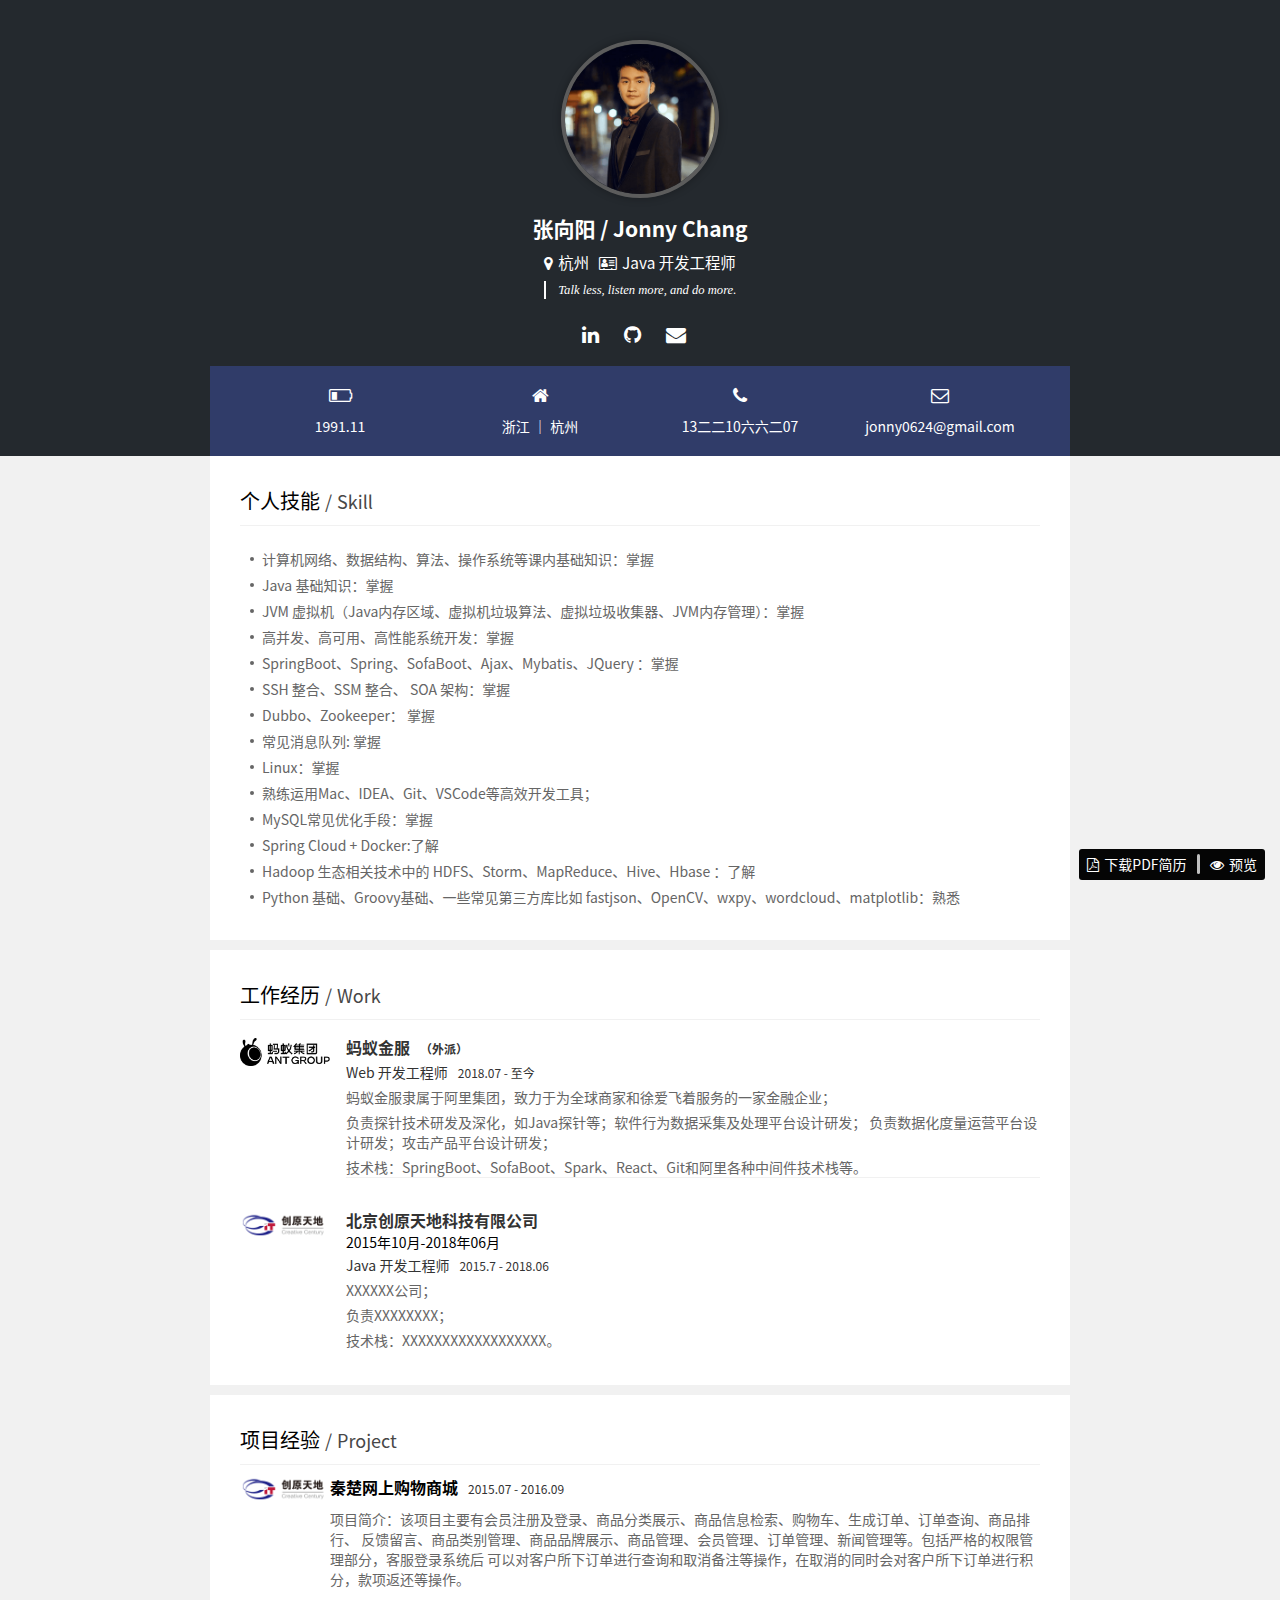
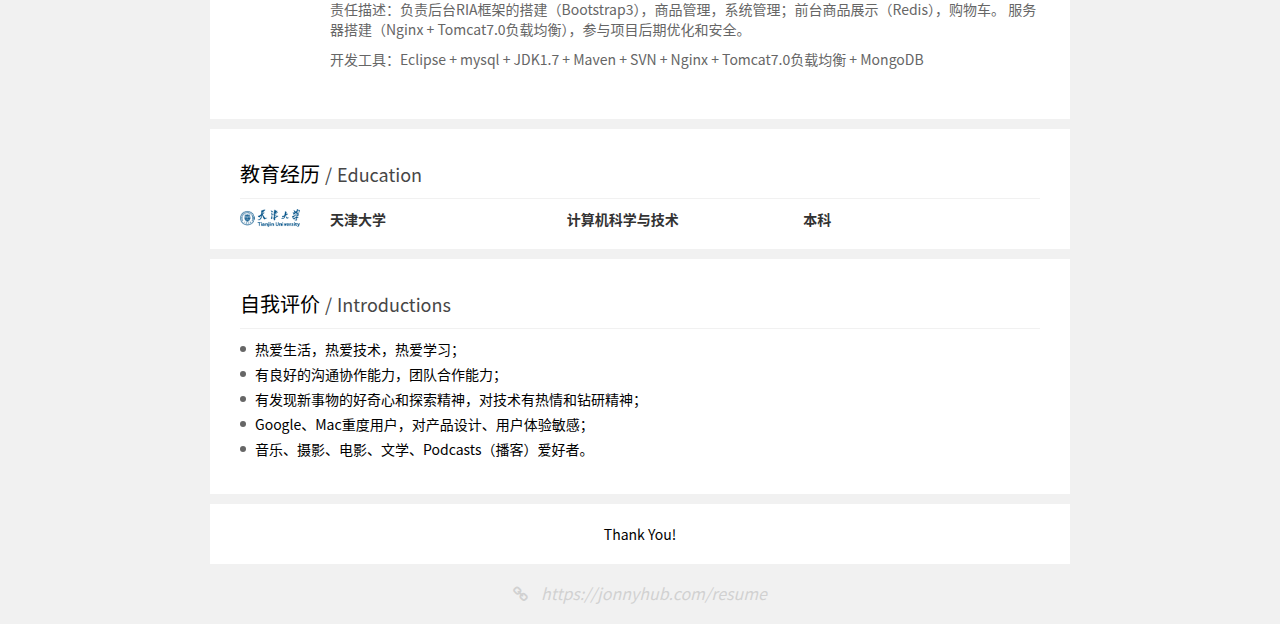
<file: index.html>
<!DOCTYPE html>
<html lang="en">

<head>
	<meta charset="UTF-8">
	<!--[if IE]><meta http-equiv="X-UA-Compatible" content="IE=edge,chrome=1"><![endif]-->
	<meta http-equiv="X-UA-Compatible" content="IE=edge">
	<meta name="viewport" content="width=device-width, initial-scale=1, maximum-scale=1, user-scalable=no">
	<meta content="yes" name="apple-mobile-web-app-capable">
	<meta content="black" name="apple-mobile-web-app-status-bar-style">
	<meta content="telephone=no" name="format-detection">
	<meta content="email=no" name="format-detection">
	<meta name="Keywords" content="张向阳,个人简历,Java简历,resume,Java 开发工程师,web developer,web,架构师">
	<meta name="description" content="张向阳的个人简历, 应聘Web工程师开发岗位">
	<title>张向阳 | 个人简历</title>
	<link href="./css/font-awesome-4.7.0.min.css" rel="stylesheet">
	<link rel="stylesheet" href="./css/resume.css">
	<style>
		html,
		body {
			height: 100%；
		}
	</style>
</head>

<body>
	<!--[if lte IE 9]>
    <div class="browser-tips">
      <h1>MAKE BROWSER GREAT AGAIN!</h1>
      <p>本网站使用了大量的CSS3效果</p>
      <p>为了更好的体验，请使用最新版本的现代浏览器访问本网站!</p>
	  <p>立即下载<a class="browser-download-alink" target="_blank" title="下载Chrome" href="http://www.google.com/chrome/">
		Google Chrome</a>或<a class="browser-download-alink" target="_blank" title="下载Internet Explorer"
		href="http://windows.microsoft.com/zh-cn/internet-explorer/download-ie">Internet Explorer</a></p>
    </div>
	<![endif]-->
	<div id="download" class="resume-download">
		<a href="./src/pdf/resume.pdf" download="Web开发工程师-张向阳-13221066206.pdf" class="resume-download-link"
			title="下载PDF简历"><i class="fa fa-file-pdf-o" aria-hidden="true"></i>下载PDF简历</a>
		<span class="resume-download-split">&nbsp;</span>
		<a href="./src/pdf/resume.pdf" target="_blank" class="resume-download-link" title="预览"><i class="fa fa-eye"
				aria-hidden="true"></i>预览</a>
	</div>
	<!-- /resume-download-pdf -->
	<a id="btnBackToTop" class="btn-back-to-up" title="返回顶部"><i class="fa fa-arrow-up icon-arrow-up"
			aria-hidden="true"></i>Back To Top</a>
	<!-- /btn-back-to-top -->
	<section id="resume" class="resume-container">
		<header class="r-header" id="header">
			<div class="header-pic">
				<img src="./images/my_photo_1.png" alt="Chang Chun Xie">
			</div>
			<!-- /header-pic -->
			<div class="header-info">
				<h1 class="name">张向阳 / Jonny Chang</h1>
				<h2 class="title"><i class="fa fa-map-marker"></i><span class="location">杭州</span><i
						class="fa fa-address-card-o"></i><span class="position">Java 开发工程师</span></h2>
			</div>
			<!-- /header-info -->
			<div class="header-description flex">
				<blockquote>Talk less, listen more, and do more.</blockquote>
			</div>
			<!-- /header-description-->
			<ul class="flex header-sns">
				<li class="item-sns"><a href="https://www.linkedin.com/in/chacexie/" class="btn btn-social-linkedin"
						target="_blank" title="Linkedin"><i class="fa fa-linkedin" aria-hidden="true"></i></a></li>
				<li class="item-sns"><a href="https://github.com/hellenhub" class="btn btn-social-github" target="_blank"
						title="Github"><i class="fa fa-github" aria-hidden="true"></i></a></li>
				<li class="item-sns"><a href="mailto:jonny0624@gmail.com" class="btn btn-social-email" target="_blank"
						title="Gmail"><i class="fa fa-envelope" aria-hidden="true"></i></a></li>
			</ul>
			<!-- /header-sns -->
			<ul class="flex r-base-info">
				<li class="flex-1 item-base-info">
					<a class="item-base-block" href="#x">
						<p class="r-base-icon"><i class="fa fa-battery-quarter" aria-hidden="true"></i></p>
						<h4 class="r-base-summary">1991.11</h4>
					</a>
					<!-- /item-base-block -->
				</li>
				<li class="flex-1 item-base-info">
					<a class="item-base-block" href="#x">
						<p class="r-base-icon"><i class="fa fa-home" aria-hidden="true"></i></p>
						<h4 class="r-base-summary">浙江 ｜ 杭州</h4>
					</a>
					<!-- /item-base-block -->
				</li>
				<li class="flex-1 item-base-info">
					<a href="tel:+8613221066206" target="_blank" rel="noopener" title="13二二10六六二06"
						class="item-base-block">
						<p class="r-base-icon"><i class="fa fa-phone" aria-hidden="true"></i></p>
						<h4 class="r-base-summary">13二二10六六二07</h4>
					</a>
					<!-- /item-base-block -->
				</li>
				<li class="flex-1 item-base-info">
					<a href="mailto:jonny0624@gmail.com" target="_blank" title="jonny0624@gmail.com"
						class="item-base-block">
						<p class="r-base-icon"><i class="fa fa-envelope-o" aria-hidden="true"></i></p>
						<h4 class="r-base-summary">jonny0624@gmail.com</h4>
					</a>
					<!-- /item-base-block -->
				</li>
			</ul>
			<!-- /r-base-info -->
		</header>
		<!-- /r-header -->
		<section class="r-section skill" id="skill">
			<h5 class="r-section-title">个人技能<span class="text-slash">/</span><em class="text-title-en">skill</em></h5>
			<ul class="r-skill-list">
				<li class="item-skill">计算机网络、数据结构、算法、操作系统等课内基础知识：掌握</li>
				<li class="item-skill">Java 基础知识：掌握</li>
				<li class="item-skill">JVM 虚拟机（Java内存区域、虚拟机垃圾算法、虚拟垃圾收集器、JVM内存管理）：掌握</li>
				<li class="item-skill">高并发、高可用、高性能系统开发：掌握</li>
				<li class="item-skill">SpringBoot、Spring、SofaBoot、Ajax、Mybatis、JQuery ：掌握</li>
				<li class="item-skill">SSH 整合、SSM 整合、 SOA 架构：掌握</li>
				<li class="item-skill">Dubbo、Zookeeper： 掌握</li>
				<li class="item-skill">常见消息队列: 掌握</li>
				<li class="item-skill">Linux：掌握</li>
				<li class="item-skill">熟练运用Mac、IDEA、Git、VSCode等高效开发工具；</li>
				<li class="item-skill">MySQL常见优化手段：掌握</li>
				<li class="item-skill">Spring Cloud + Docker:了解</li>
				<li class="item-skill">Hadoop 生态相关技术中的 HDFS、Storm、MapReduce、Hive、Hbase ：了解</li>
				<li class="item-skill">Python 基础、Groovy基础、一些常见第三方库比如 fastjson、OpenCV、wxpy、wordcloud、matplotlib：熟悉</li>
			</ul>
			<!-- /r-skill-list -->
		</section>
		<!-- /r-section -->
		<section class="r-section experience" id="experience">
			<h5 class="r-section-title">工作经历<span class="text-slash">/</span><em class="text-title-en">work</em></h5>
			<ul class="r-job-list">
				<li class="item-job">
					<div class="item-job-block flex">
						<div class="item-company-pic">
							<a href="https://www.antfin.com/" target="_blank" title="蚂蚁金服"><img
									style="filter:invert(100%)"
									src="./images/antfine.png" alt="蚂蚁金服"><span
									class="logo">蚂蚁金服</span></a>
						</div>
						<!-- /item-company-pic -->
						<div class="item-company-desc flex-1">
							<h3 class="company" title="蚂蚁金服"><a href="https://www.antfin.com/" target="_blank"
									title="蚂蚁金服">蚂蚁金服<span style="font-size: 12px;margin-left: 10px;">（外派）</span></a>
							</h3>
							<h4 class="title"><span class="title-cont">Web 开发工程师</span><span class="time">2018.07 -
									至今</span></h4>
							<p class="desc">蚂蚁金服隶属于阿里集团，致力于为全球商家和徐爱飞着服务的一家金融企业；</p>
							<p class="desc">负责探针技术研发及深化，如Java探针等；软件行为数据采集及处理平台设计研发；
								负责数据化度量运营平台设计研发；攻击产品平台设计研发；</p>
							<p class="desc">技术栈：SpringBoot、SofaBoot、Spark、React、Git和阿里各种中间件技术栈等。</p>
						</div>
						<!-- /item-company-desc -->
					</div>
					<!-- /item-job-block -->
				</li>
				<!-- /item-job -->
				<li class="item-job">
					<div class="item-job-block flex">
						<div class="item-company-pic">
							<a href="http://www.ccit.com.cn/" target="_blank" title="北京创原天地科技有限公司"><img
									src="./images/creatby.png"
									alt="创原天地"><span class="logo">创原天地</span></a>
						</div>
						<!-- /item-company-pic -->
						<div class="item-company-desc flex-1">
							<h3 class="company" title="Cheil PengTai"><a href="http://www.ccit.com.cn/" target="_blank"
									title="北京创原天地科技有限公司">北京创原天地科技有限公司</a></h3>2015年10⽉-2018年06⽉
							<h4 class="title"><span class="title-cont">Java 开发工程师</span><span class="time">2015.7 -
									2018.06</span>
							</h4>
							<p class="desc">XXXXXX公司；</p>
							<p class="desc">负责XXXXXXXX；</p>
							<p class="desc">技术栈：XXXXXXXXXXXXXXXXXX。</p>
						</div>
						<!-- /item-company-desc -->
					</div>
					<!-- /item-job-block -->
				</li>
				<!-- /item-job -->
			</ul>
			<!-- /r-job-list -->
		</section>
		<!-- /r-section -->
		<section class="r-section project" id="project">
			<h5 class="r-section-title">项目经验<span class="text-slash">/</span><em class="text-title-en">project</em></h5>
			<!-- 项目经验 begin -->
			<ul class="r-project-list">
				<!-- item-project -->
				<li class="item-project">
					<div class="item-project-block flex">
						<div class="item-company-pic">
							<a href="http://www.ccit.com.cn/" target="_blank" title="秦楚网上购物商城"><img style="width: 90px;"
									src="./images/creatby.png"
									alt="秦楚网上购物商城"></a>
						</div>
						<div class="item-project-info">
							<h3 class="project"><span class="name">秦楚网上购物商城</span><span class="time">2015.07 -
									2016.09</span></h3>
							<p class="desc">项目简介：该项目主要有会员注册及登录、商品分类展示、商品信息检索、购物车、生成订单、订单查询、商品排行、
								反馈留言、商品类别管理、商品品牌展示、商品管理、会员管理、订单管理、新闻管理等。包括严格的权限管理部分，客服登录系统后
								可以对客户所下订单进行查询和取消备注等操作，在取消的同时会对客户所下订单进行积分，款项返还等操作。</p>
							<p class="desc">责任描述：负责后台RIA框架的搭建（Bootstrap3），商品管理，系统管理；前台商品展示（Redis），购物车。
								服务器搭建（Nginx + Tomcat7.0负载均衡），参与项目后期优化和安全。</p>
							<p class="desc">开发工具：Eclipse + mysql + JDK1.7 + Maven + SVN + Nginx + Tomcat7.0负载均衡 +
								MongoDB</p>
						</div>
					</div>
				</li>
			</ul>
		</section>
		<!-- /r-section -->
		<section class="r-section education" id="education">
			<h5 class="r-section-title">教育经历<span class="text-slash">/</span><em class="text-title-en">education</em>
			</h5>
			<div class="r-edu-intro flex">
				<div class="r-edu-pic">
					<img src="./images/tju_edu.png" title="天津大学" alt="天津大学">
					<span class="logo">天津大学</span>
				</div>
				<ul class="r-edu-info flex flex-1">
					<li class="item-edu-info item-edu-school flex-1">天津大学</li>
					<li class="item-edu-info flex-1">计算机科学与技术</li>
					<li class="item-edu-info flex-1">本科</li>
				</ul>
			</div>
		</section>
		<!-- /r-section -->
		<section class="r-section about" id="about">
			<h5 class="r-section-title">自我评价<span class="text-slash">/</span><em
					class="text-title-en">introductions</em></h5>
			<ul class="r-about-list">
				<li class="item-about">热爱生活，热爱技术，热爱学习；</li>
				<li class="item-about">有良好的沟通协作能力，团队合作能力；</li>
				<li class="item-about">有发现新事物的好奇心和探索精神，对技术有热情和钻研精神；</li>
				<li class="item-about">Google、Mac重度用户，对产品设计、用户体验敏感；</li>
				<li class="item-about">音乐、摄影、电影、文学、Podcasts（播客）爱好者。</li>
			</ul>
		</section>
		<!-- /r-section -->
		<section class="r-section r-footer" id="footer"> Thank You! </section>
		<!-- /r-footer -->
		<footer class="r-footer-resume"><a class="footer-link" href="https://jonnyhub.com/resume" target="_blank"><i
					class="fa fa-link" aria-hidden="true">&nbsp;&nbsp;</i>https://jonnyhub.com/resume</a></footer>
		<!-- /r-footer-github -->
	</section>
	<!-- /resume-container -->
	<!-- Add Resume JavaScript File -->
	<script type="text/javascript" src="./js/resume.js"></script>
</body>

</html>
</file>
<file: css/resume.css>
@charset "utf-8";/*!
 * Reset Style
*/html{-ms-touch-action:none}body{color:#000;font-size:14px;background-color:#f1f1f1;font-family:-apple-system,BlinkMacSystemFont,Helvetica Neue,PingFang SC,Microsoft YaHei,Source Han Sans SC,Noto Sans CJK SC,WenQuanYi Micro Hei,sans-serif}div,td,button,input,select,textarea{text-align:left}body,div,img,ul,ol,li,h1,h2,h3,h4,h5,h6,form,fieldset,legend,input,textarea,p,fieldset,table,pre,th,td,dl,dt,dd,blockquote{margin:0;padding:0}table{border-collapse:collapse;border-spacing:0}img{border:0;vertical-align:middle}address,caption,cite,code,dfn,em,th,var{font-style:normal;font-weight:normal}ul li{list-style-image:none;list-style-position:outside;list-style-type:none}caption,th{text-align:left}h1,h2,h3,h4,h5,h6{font-size:1.1em;vertical-align:baseline;*zoom:1}input,textarea,select,button{font-size:14px;font-family:"MicroSoft YaHei";*vertical-align:middle}input[type=radio],input[type=checkbox]{vertical-align:middle}textarea{overflow:auto;resize:none}a:focus,button:focus{outline-style:none;outline-width:0;-webkit-tap-highlight-color:rgba(0,0,0,0)}a,a:link,a:visited,a:hover,a:active{text-decoration:none;-webkit-tap-highlight-color:rgba(0,0,0,0)}/*!
 * Clearfix
*/.clearfix:after{visibility:hidden;display:block;font-size:0;content:" ";clear:both;height:0}/*!
 * HTML5
*/article,aside,dialog,footer,header,section,footer,nav,figure,menu{display:block}/*!
 * Icon Font Style
*/@font-face{font-family:"iconfont";src:url('../fonts/iconfont.eot?t=1571991015030');src:url('../fonts/iconfont.eot?t=1571991015030#iefix') format('embedded-opentype'),url('../fonts/[data-uri]') format('woff2'),url('../fonts/iconfont.woff?t=1571991015030') format('woff'),url('../fonts/iconfont.ttf?t=1571991015030') format('truetype'),url('../fonts/iconfont.svg?t=1571991015030#iconfont') format('svg')}.iconfont{font-family:"iconfont"!important;font-size:16px;font-style:normal;-webkit-font-smoothing:antialiased;-moz-osx-font-smoothing:grayscale}.icon-douban:before{content:"\e688"}.icon-douban-1:before{content:"\e636"}/*!
 * Tool class
*/.text-calibri{font-family:"Calibri"}.text-simsun{font-family:"Simsun"}.text-arial{font-family:"Arial"}.text-center{text-align:center}.text-underline,.text-underline:hover{text-decoration:underline}.text-hide{font:0/0 a;color:transparent;text-shadow:none;background-color:transparent;border:0}.text-line{display:inline-block;*display:inline;*zoom:1;margin:0 5px}.pull-left{float:left!important}.pull-right{float:right!important}.show{display:block!important}.hide{display:none!important}.text-nowrap{white-space:nowrap;overflow:hidden;text-overflow:ellipsis}/*!
 * For Old Internet Explorer Style
*/.browser-tips{z-index:999;position:absolute;top:0;right:0;bottom:0;left:0;margin:auto;width:100%;height:100%;background:#f45757}.browser-tips h1{color:#fff;line-height:500px;font-size:60px;font-style:italic;font-family:Verdana,serif;text-align:center}.browser-tips p{color:#fff;width:100%;text-align:center;font-size:18px;line-height:50px}.browser-tips .browser-download-alink{padding:0 5px;font-style:italic;text-decoration:underline;color:#0090ff}.browser-tips .browser-download-alink:hover,.browser-tips .browser-download-alink:focus{color:#005292}/*!
 * Layout
*/.resume-container{z-index:9;overflow:hidden;position:relative;max-width:100%;min-height:100%;height:auto!important;height:100%;background-color:#f1f1f1}.flex{display:flex;display:-webkit-flex;white-space:normal;word-break:break-all}.flex-1{flex:1}/*!
 * Download
*/.resume-download{z-index:10;position:fixed;right:15px;bottom:20px;padding:8px;border-radius:3px;line-height:1;background-color:#050505}.resume-download .resume-download-link{cursor:pointer;color:#fff;font-size:14px}.resume-download .resume-download-split{background-color:silver;border-radius:3px;margin:0 7px}.resume-download .fa-file-pdf-o{margin-right:5px}.resume-download .fa-eye{margin-right:5px}/*!
 * Back To Top Button Style
*/.btn-back-to-up{z-index:9999;position:fixed;right:15px;bottom:100px;display:none;cursor:pointer;width:35px;height:35px;text-align:center;font-size:0;border-radius:50%;text-shadow:none;line-height:0;color:transparent;background-color:#050505;transition:all .5s}.btn-back-to-up .icon-arrow-up{font-size:18px;position:absolute;top:50%;left:50%;transform:translate(-50%,-50%);color:#fff}/*!
 * Header
*/.r-header{color:#fff;padding:40px 0 0;background:#24292e;overflow:hidden}/*!
 * Header Pic
*/.r-header .header-pic{width:150px;height:150px;margin:0 auto;border-radius:100%;text-align:center;border:4px solid #5c5c5c;box-shadow:0 0 8px rgba(0,0,0,.3);overflow:hidden}
.r-header .header-pic img{width:100%}/*!
 * Header Info
*/.r-header .header-info{text-align:center}.r-header .header-info .name{margin-top:15px;font-size:1.5em;font-weight:600}.r-header .header-info .title{margin-top:8px;font-weight:100}.r-header .header-info .title span{padding-left:5px}.r-header .header-info .title>i ~ i{padding-left:10px}/*!
 * Description
*/.r-header .header-description{justify-content:center;padding:.3em 0;font-size:.9em;line-height:1.5em}.r-header .header-description blockquote{font-family:serif;margin:.3em 0;font-style:italic;padding-left:1em;border-left:2px solid #fcfcfc}/*!
 * Header SNS
*/.r-header .header-sns{margin:10px 0;justify-content:center}.r-header .header-sns>li{margin-right:8px;font-size:20px}.r-header .header-sns>li>.btn{display:block;padding:0 6px;color:#fff;transition:all .5s}.r-header .header-sns>li>.btn-social-github:hover{color:hsla(0,0%,100%,.7)}.r-header .header-sns>li>.btn-social-weibo:hover{color:#eb7350}.r-header .header-sns>li>.btn-social-instagram:hover{color:#d62982}.r-header .header-sns>li>.btn-social-linkedin:hover{color:#0073b1}.r-header .header-sns>li>.btn-social-email:hover{color:#ff6586}.r-header .header-sns>li>.btn>i{font-size:1em;vertical-align:middle;margin-right:5px}/*!
 * Header Base Info Section
*/.r-header .r-base-info{max-width:800px;margin:20px auto 0;padding:20px 30px;background:#303c69;text-align:center}.r-header .r-base-info .item-base-info{font-size:14px}.r-header .r-base-info .item-base-block{display:block;color:#fff;cursor:pointer}.r-header .r-base-info .r-base-icon{margin-bottom:10px;color:#fff}.r-header .r-base-info .r-base-icon i{font-size:18px}.r-header .r-base-info .r-base-summary{font-size:14px;font-weight:100;color:#fff}/*!
 * Section
*/.r-section{padding:20px 30px;max-width:800px;margin:0 auto 10px;background-color:#fff}.r-section-title{font-size:20px;font-weight:500;padding:10px 0;border-bottom:1px solid #f1f1f1}.text-slash{padding:0 5px;font-weight:400;font-size:.9em;color:#474747;vertical-align:baseline}.text-title-en{font-weight:400;font-size:.9em;color:#474747;text-transform:capitalize;vertical-align:baseline}/*!
 * Skill Section
*/.r-skill-list{padding:20px 0 10px 10px;white-space:normal;word-break:break-all;overflow:hidden}.r-skill-list .item-skill{position:relative;font-size:14px;color:#666;padding:3px 0 3px 12px}.r-skill-list .item-skill:after{display:block;content:'';position:absolute;left:0;bottom:0;top:0;margin:auto;width:4px;height:4px;border-radius:4px;background:#666}/*!
 * Job Experience Section
*/.r-job-list .item-job-block{padding:15px 0;white-space:normal;word-break:break-all;overflow:hidden}.r-job-list .item-company-pic{vertical-align:top;max-width:90px;padding-top:3px;margin-right:16px}.r-job-list .item-company-pic a{display:block}.r-job-list .item-company-pic img{max-width:100%;vertical-align:top}.r-job-list .item-company-pic .logo{overflow:hidden;position:absolute;top:auto;left:-10000px;text-indent:-9999em;font-size:0;line-height:normal;color:transparent;width:1px;height:1px;clip:rect(1px,1px,1px,1px)}.r-job-list .item-company-desc{border-bottom:1px solid #f1f1f1}.r-job-list .item-job:last-child .item-company-desc{border-bottom:0}.r-job-list .item-company-desc h3{font-weight:700;font-size:16px}.r-job-list .item-company-desc h3 a{display:block;cursor:pointer;color:#333}.r-job-list .item-company-desc h4{font-weight:100;font-size:14px;margin-top:3px;color:#333}.r-job-list .item-company-desc .title-cont{font-weight:500}.r-job-list .item-company-desc .time{padding-left:10px;font-weight:300;font-size:12px}.r-job-list .item-company-desc .desc{color:#666;margin-top:5px;font-size:14px}/*!
 * Project Section
*/.r-project-list{padding:10px 0}.r-project-list .item-project{margin-bottom:10px}.r-project-list .item-project-block{white-space:normal;word-break:break-all;overflow:hidden}.r-project-list .item-project-icon{max-width:90px;width:90px;flex:0 0 100%;transition:width .3s;text-align:center;height:40px;line-height:40px;margin-right:16px;box-shadow:0 0 8px #e4e4e4}.r-project-list .item-project-icon .logo{overflow:hidden;position:absolute;top:auto;left:-10000px;text-indent:-9999em;font-size:0;line-height:normal;color:transparent;width:1px;height:1px;clip:rect(1px,1px,1px,1px)}.r-project-list .item-project-zyb{background-color:#42c57a}.r-project-list .item-project-tentcent{background-color:#fff}.r-project-list .item-project-cheilpengtai,.r-project-list .item-project-paiyue{background-color:#000}.r-project-list .item-project-siemens{background-color:#fff}.r-project-list .item-project-icon img{height:25px;width:80px;display:inline-block;vertical-align:middle}.r-project-list .item-project-info{padding:0 0 10px;border-bottom:1px solid #f1f1f1}.r-project-list .item-project:last-child .item-project-info{border-bottom:0}.r-project-list .item-project-info h3{font-weight:100;font-size:16px}
.r-project-list .item-project-info h3 a{cursor:pointer;color:#333}.r-project-list .item-project-info .name{font-weight:700}.r-project-list .item-project-info .time{padding-left:10px;font-size:12px;color:#333;font-weight:300}.r-project-list .item-project-info .desc{color:#666;margin-top:10px;font-size:14px}.r-project-list .item-project-info .detail-link{color:#0070e0;cursor:pointer}/*!
 * Education Section
*/.r-edu-intro{padding:10px 0 0;font-weight:700}.r-edu-intro .r-edu-pic{max-width:60px;width:60px;flex:0 0 100%;vertical-align:top;margin-right:30px}.r-edu-intro .r-edu-pic img{max-width:100%;vertical-align:top}.r-edu-intro .r-edu-pic .logo{overflow:hidden;position:absolute;top:auto;left:-10000px;text-indent:-9999em;font-size:0;line-height:normal;color:transparent;width:1px;height:1px;clip:rect(1px,1px,1px,1px)}.r-edu-intro .r-edu-info{color:#333;align-items:center}/*!
 * About Section
*/.r-about-list{padding:10px 0;text-align:left;white-space:normal;word-break:break-all;overflow:hidden}.r-about-list .item-about{position:relative;padding-left:15px;margin-bottom:5px}.r-about-list .item-about:after{display:block;content:'';position:absolute;top:0;left:0;bottom:0;margin:auto;width:6px;height:6px;border-radius:6px;background-color:#666}/*!
 * And More
*/.r-more-panel{padding:10px 0;justify-content:center}.r-more-panel .social-share-element+.social-share-element{margin-left:5px}.r-more-panel .social-share-element{font-size:16px}/*!
* Footer
*/.r-footer{text-align:center;margin-bottom:60px}.r-footer-resume{position:absolute;left:0;bottom:0;width:100%;height:60px;line-height:60px;text-align:center}.r-footer-resume .footer-link{cursor:pointer;display:inline-block;vertical-align:baseline;color:#d1d1d1;font-size:16px;font-style:italic;line-height:1}.r-footer-resume .fa-link{margin-right:5px}/*!
* For Project Detail Page Style
*/.project-detail-wrap{overflow:hidden}.project-intro{padding-top:15px;padding-bottom:15px;white-space:normal;word-break:break-all;overflow:hidden}.project-company-pic{position:relative;max-width:80px;vertical-align:top;margin-right:15px}.project-company-pic img{max-width:100%;vertical-align:top}.project-company-pic .logo{overflow:hidden;position:absolute;top:auto;left:-10000px;text-indent:-9999em;font-size:0;line-height:normal;color:transparent;width:1px;height:1px;clip:rect(1px,1px,1px,1px)}.project-list .item-project{margin-bottom:5px}.project-list .item-project a{color:#0070e0;cursor:pointer;font-size:14px}/*!
 * project-view-github
*/.project-view-github{padding:10px 15px;max-width:800px;margin:20px auto;text-align:center}.project-view-github .btn-project-github{color:#666;font-size:18px}.project-view-github .btn-project-github .fa-github{margin-right:5px}/*!
* Responsive Style
*/@media(max-width:1024px){/*!
    * Back To Top Button Style
  */.btn-back-to-up{right:6px;bottom:85px;width:30px;height:30px}.btn-back-to-up .icon-arrow-up{font-size:14px}/*!
   * Download
  */.resume-download{right:6px;bottom:15px;padding:5px}.resume-download .resume-download-link{font-size:12px}/*!
   * Footer
  */.r-footer-resume .footer-link{font-size:12px}}@media screen and (max-width:769px){.r-section{padding:10px 15px}.r-section-title{font-size:18px}.r-header{padding:25px 0 0}.r-header .header-pic{width:120px;height:120px}.r-header .header-info .name{font-size:20px}.r-header .header-info .title{font-size:16px}.r-header .header-description{font-size:14px;line-height:1.5em}.r-header .header-sns{margin:8px 0 25px}.r-header .header-sns>li{font-size:20px}.r-header .r-base-info{display:block;margin:10px auto 0;padding:10px 15px;text-align:left}.r-header .r-base-info .item-base-info{flex:none;margin-bottom:12px}.r-header .r-base-info .item-base-block{display:flex;display:-webkit-flex}.r-header .r-base-info .r-base-icon{width:28px;margin-bottom:0}.r-header .r-base-info .r-base-icon i{font-size:14px}.r-skill-list{padding:15px 0 0}.r-skill-list .item-skill{font-size:12px;padding:3px 0 3px 5px}.r-skill-list .item-skill:after{width:3px;height:3px;border-radius:3px}.r-job-list .item-company-pic{margin-right:10px;padding-top:10px;max-width:50px}.r-job-list .item-company-desc{padding:8px 0}.r-job-list .item-company-desc .desc{font-size:12px;margin-top:8px}.r-project-list .item-project-icon{max-width:50px;width:50px;height:25px;line-height:25px;margin-right:10px}.r-project-list .item-project-icon img{width:45px;height:auto}.r-project-list .item-project-info h3{font-size:14px}.r-project-list .item-project-info .desc{font-size:12px;margin-top:8px}.r-project-list .item-project-info .detail-link{font-size:12px}.r-edu-intro .r-edu-pic{margin-right:10px}.education .item-edu-info{flex:auto;font-size:12px;font-weight:400}.r-about-list{padding:10px 0 0}.r-about-list .item-about{padding-left:8px;font-size:12px}.r-about-list .item-about:after{width:3px;height:3px;border-radius:3px}
/*!
   * Project Detail Page Style
  */.project-intro{padding:10px 0}.project-company-pic{max-width:50px;margin-right:10px}.project-list .item-project{font-size:12px;margin-bottom:8px}.project-list .item-project a{font-size:12px}.project-view-github{padding:0 15px}.project-view-github .btn-project-github{font-size:16px}}
</file>
